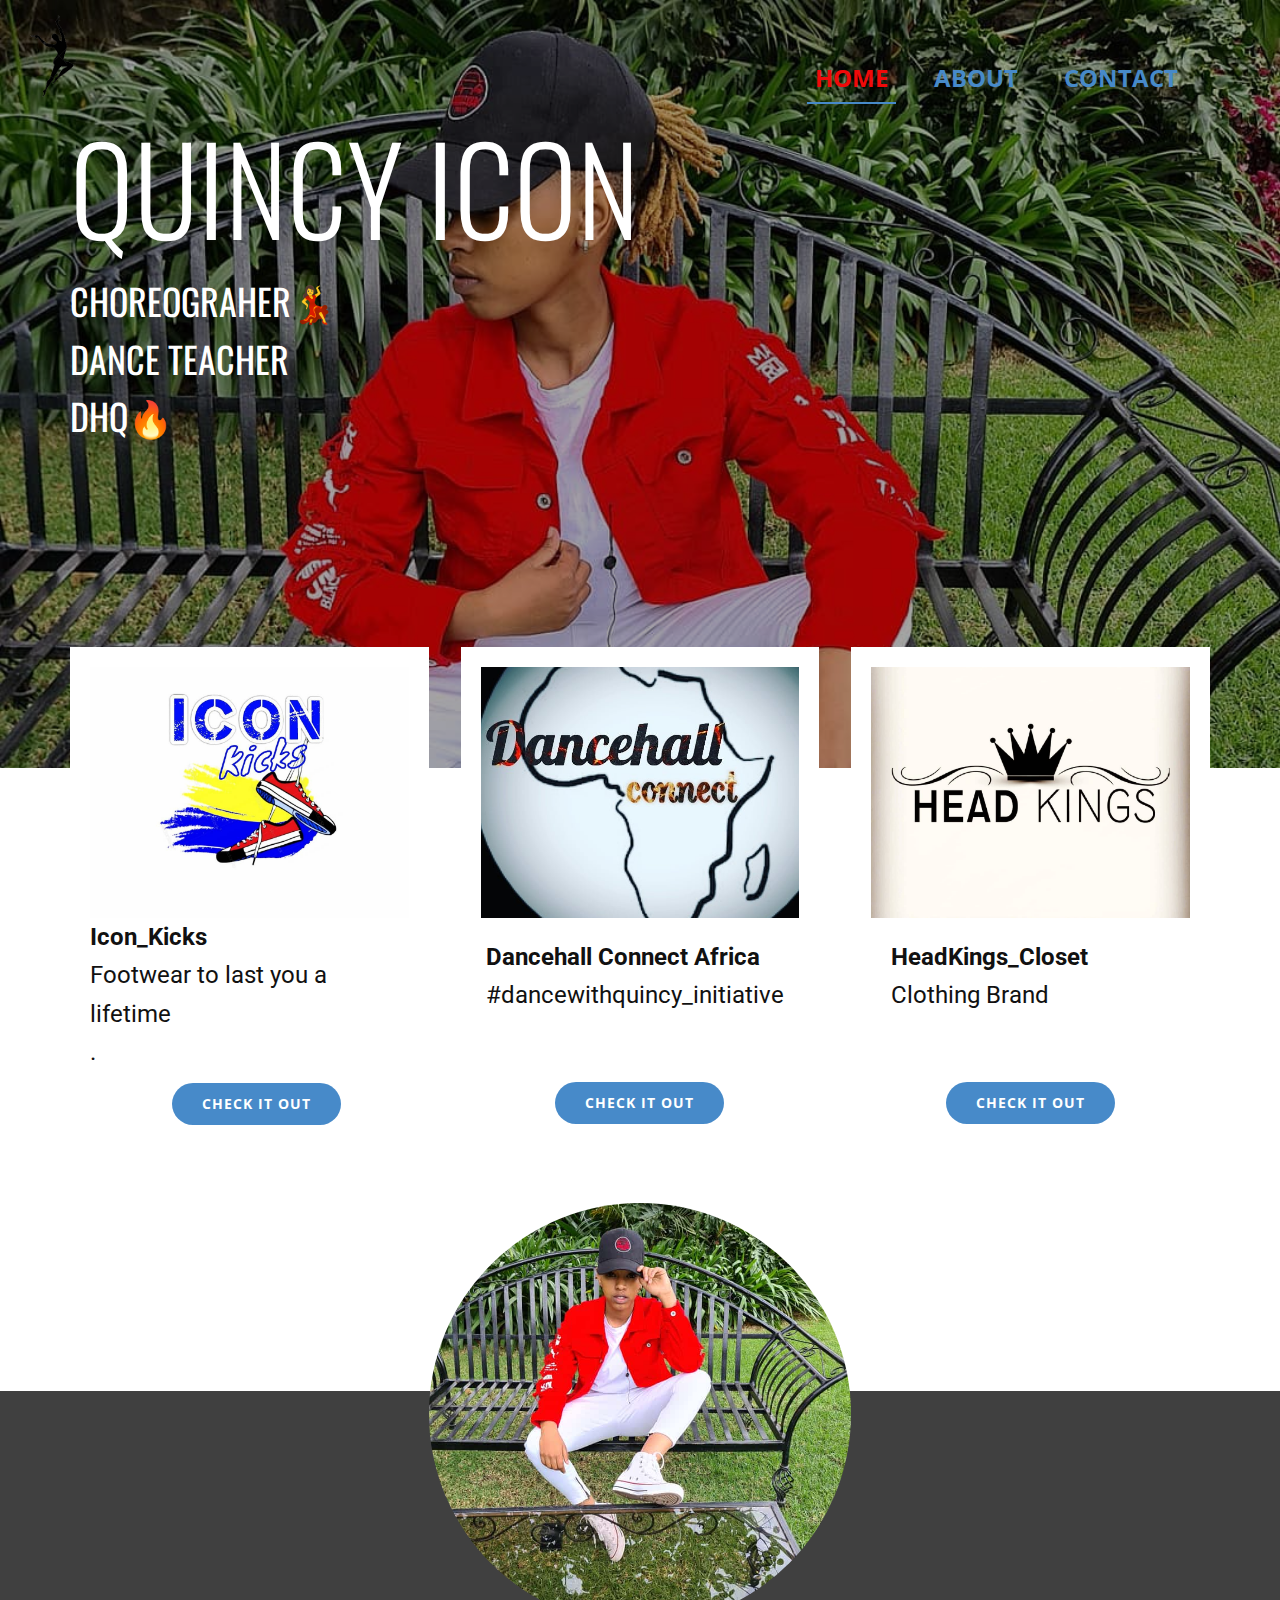
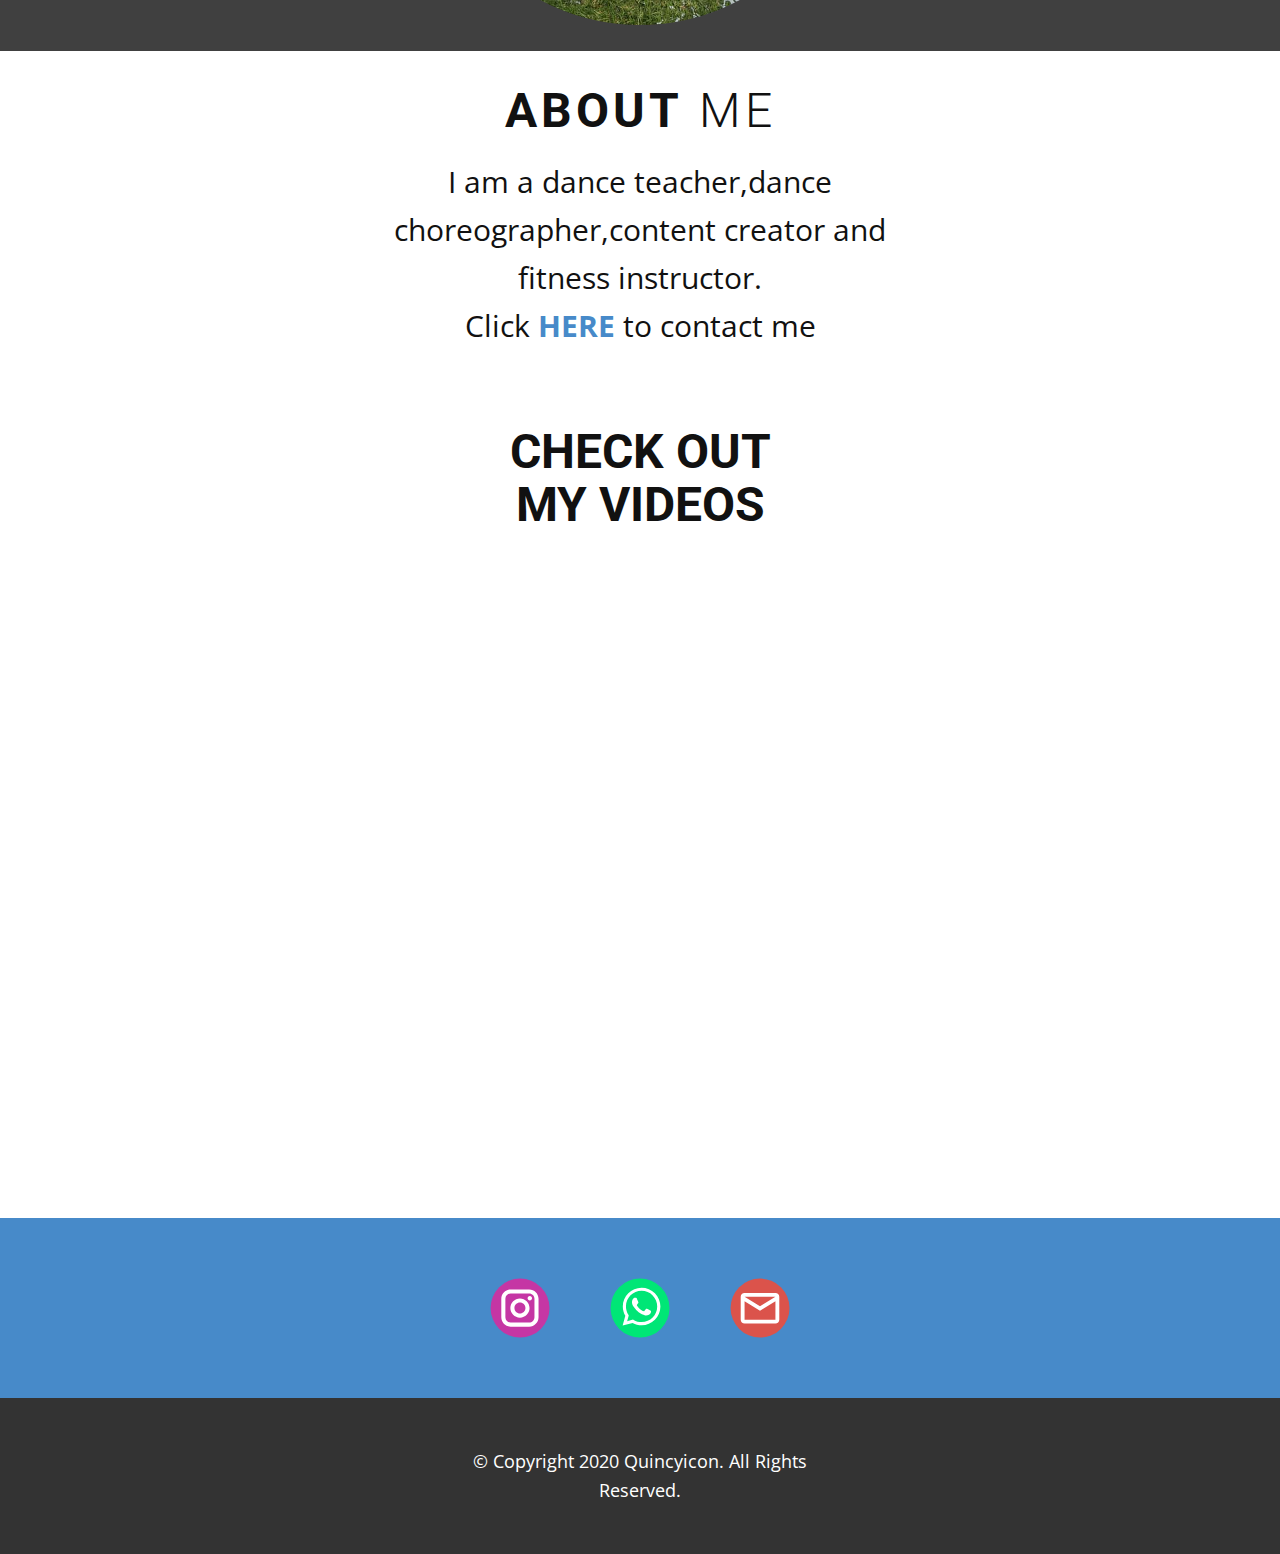
<file: Home.html>
<!DOCTYPE html>
<html style="font-size: 16px;">
  <head>
    <meta name="viewport" content="width=device-width, initial-scale=1.0">
    <meta charset="utf-8">
    <meta name="keywords" content="Quicy Icon, ABOUT ME, Check out my videos">
    <meta name="description" content="">
    <meta name="page_type" content="np-template-header-footer-from-plugin">
    <title>Home</title>
    <link rel="stylesheet" href="nicepage.css" media="screen">
<link rel="stylesheet" href="Home.css" media="screen">
    <script class="u-script" type="text/javascript" src="jquery.js" defer=""></script>
    <script class="u-script" type="text/javascript" src="nicepage.js" defer=""></script>
    <meta name="generator" content="Nicepage 3.6.1, nicepage.com">
    <link id="u-theme-google-font" rel="stylesheet" href="https://fonts.googleapis.com/css?family=Roboto:100,100i,300,300i,400,400i,500,500i,700,700i,900,900i|Open+Sans:300,300i,400,400i,600,600i,700,700i,800,800i">
    <link id="u-page-google-font" rel="stylesheet" href="https://fonts.googleapis.com/css?family=Oswald:200,300,400,500,600,700">
    
    
    
    
    
    <script type="application/ld+json">{
		"@context": "http://schema.org",
		"@type": "Organization",
		"name": "",
		"url": "index.html",
		"logo": "images/download__1_-removebg-preview.png"
}</script>
    <meta property="og:title" content="Home">
    <meta property="og:type" content="website">
    <meta name="theme-color" content="#478ac9">
    <link rel="canonical" href="index.html">
    <meta property="og:url" content="index.html">
  </head>
  <body class="u-body u-overlap"><header class="u-clearfix u-header u-header" id="sec-8772"><div class="u-clearfix u-sheet u-sheet-1">
        <a href="https://nicepage.com" class="u-image u-logo u-image-1">
          <img src="images/download__1_-removebg-preview.png" class="u-logo-image u-logo-image-1" data-image-width="98.014">
        </a>
        <nav class="u-menu u-menu-dropdown u-offcanvas u-menu-1">
          <div class="menu-collapse" style="font-size: 1.5rem; letter-spacing: 0px; font-weight: 700; text-transform: uppercase;">
            <a class="u-button-style u-custom-active-border-color u-custom-border u-custom-border-color u-custom-borders u-custom-hover-border-color u-custom-left-right-menu-spacing u-custom-padding-bottom u-custom-text-active-color u-custom-text-color u-custom-text-hover-color u-custom-top-bottom-menu-spacing u-nav-link u-text-active-palette-1-base u-text-hover-palette-2-base" href="#">
              <svg><use xmlns:xlink="http://www.w3.org/1999/xlink" xlink:href="#menu-hamburger"></use></svg>
              <svg version="1.1" xmlns="http://www.w3.org/2000/svg" xmlns:xlink="http://www.w3.org/1999/xlink"><defs><symbol id="menu-hamburger" viewBox="0 0 16 16" style="width: 16px; height: 16px;"><rect y="1" width="16" height="2"></rect><rect y="7" width="16" height="2"></rect><rect y="13" width="16" height="2"></rect>
</symbol>
</defs></svg>
            </a>
          </div>
          <div class="u-custom-menu u-nav-container">
            <ul class="u-nav u-spacing-30 u-unstyled u-nav-1"><li class="u-nav-item"><a class="u-border-2 u-border-active-palette-1-base u-border-hover-palette-1-base u-border-no-left u-border-no-right u-border-no-top u-button-style u-nav-link u-text-active-custom-color-1 u-text-hover-white u-text-palette-1-base" href="Home.html" style="padding: 12px 8px;">Home</a>
</li><li class="u-nav-item"><a class="u-border-2 u-border-active-palette-1-base u-border-hover-palette-1-base u-border-no-left u-border-no-right u-border-no-top u-button-style u-nav-link u-text-active-custom-color-1 u-text-hover-white u-text-palette-1-base" href="Home.html#carousel_0418" data-page-id="855402067" style="padding: 12px 8px;">About</a>
</li><li class="u-nav-item"><a class="u-border-2 u-border-active-palette-1-base u-border-hover-palette-1-base u-border-no-left u-border-no-right u-border-no-top u-button-style u-nav-link u-text-active-custom-color-1 u-text-hover-white u-text-palette-1-base" href="Home.html#sec-cfb8" data-page-id="855402067" style="padding: 12px 8px;">Contact</a>
</li></ul>
          </div>
          <div class="u-custom-menu u-nav-container-collapse">
            <div class="u-black u-container-style u-inner-container-layout u-opacity u-opacity-95 u-sidenav">
              <div class="u-sidenav-overflow">
                <div class="u-menu-close"></div>
                <ul class="u-align-center u-nav u-popupmenu-items u-unstyled u-nav-2"><li class="u-nav-item"><a class="u-button-style u-nav-link" href="Home.html" style="padding: 10px 0px;">Home</a>
</li><li class="u-nav-item"><a class="u-button-style u-nav-link" href="Home.html#carousel_0418" data-page-id="855402067" style="padding: 10px 0px;">About</a>
</li><li class="u-nav-item"><a class="u-button-style u-nav-link" href="Home.html#sec-cfb8" data-page-id="855402067" style="padding: 10px 0px;">Contact</a>
</li></ul>
              </div>
            </div>
            <div class="u-black u-menu-overlay u-opacity u-opacity-70"></div>
          </div>
        </nav>
      </div></header>
    <section class="-lg -sm -xl -xs u-align-center u-clearfix u-valign-middle u-white u-section-1" src="" id="carousel_714a">
      <img class="u-expanded-width u-image u-image-1" src="images/118763785_1037349896712712_470299292629635159_n.jpg">
      <div class="u-align-left u-container-style u-group u-group-1">
        <div class="u-container-layout u-container-layout-1">
          <h1 class="u-align-left u-custom-font u-font-oswald u-text u-text-white u-title u-text-1">Quincy Icon</h1>
          <p class="u-custom-font u-font-oswald u-large-text u-text u-text-body-alt-color u-text-variant u-text-2">CHOREOGRAHER💃<br>DANCE TEACHER<br>DHQ🔥
          </p>
        </div>
      </div>
      <div class="u-clearfix u-gutter-32 u-layout-wrap u-layout-wrap-1">
        <div class="u-layout">
          <div class="u-layout-row">
            <div class="u-border-no-bottom u-border-no-left u-border-no-right u-border-no-top u-container-style u-layout-cell u-left-cell u-size-20 u-white u-layout-cell-1">
              <div class="u-container-layout u-container-layout-2">
                <img class="u-expanded-width u-image u-image-2" src="images/118338001_2510831272375478_9086576303166410210_n.jpg">
                <p class="u-custom-font u-heading-font u-text u-text-3"><b>Icon_Kicks</b>
                  <br>Footwear to last you a lifetime<br>.
                </p>
                <a href="https://www.instagram.com/icon_kicks_/" class="u-btn u-btn-round u-button-style u-hover-palette-1-light-1 u-palette-1-base u-radius-50 u-btn-1" target="_blank">check it out</a>
              </div>
            </div>
            <div class="u-container-style u-layout-cell u-size-20 u-white u-layout-cell-2">
              <div class="u-container-layout u-container-layout-3">
                <img class="u-expanded-width u-image u-image-3" src="images/83744798_128075868646883_6742926327747182592_n.jpg">
                <p class="u-custom-font u-heading-font u-text u-text-4"><b>Dancehall Connect Africa</b>
                  <br>#dancewithquincy_initiative
                </p>
                <a href="https://www.instagram.com/dancehall_connect_africa_/" class="u-btn u-btn-round u-button-style u-hover-palette-1-light-1 u-palette-1-base u-radius-50 u-btn-2" target="_blank">Check It Out</a>
              </div>
            </div>
            <div class="u-container-style u-layout-cell u-right-cell u-size-20 u-white u-layout-cell-3">
              <div class="u-container-layout u-container-layout-4">
                <img class="u-expanded-width u-image u-image-4" src="images/67773346_555612664976344_842037838848458752_n.jpg">
                <p class="u-custom-font u-heading-font u-text u-text-5"><b>HeadKings_Closet</b>
                  <br>Clothing Brand
                </p>
                <a href="https://www.instagram.com/headkings_closet/" class="u-btn u-btn-round u-button-style u-hover-palette-1-light-1 u-palette-1-base u-radius-50 u-btn-3" target="_blank">Check it out</a>
              </div>
            </div>
          </div>
        </div>
      </div>
    </section>
    <section class="u-align-center u-clearfix u-section-2" id="carousel_0418">
      <div class="u-expanded-width u-grey-75 u-shape u-shape-rectangle u-shape-1"></div>
      <div alt="" class="u-image u-image-circle u-image-1" data-image-width="756" data-image-height="1008"></div>
      <h2 class="u-text u-text-1">
        <span style="font-weight: 700;">ABOUT</span> ME
      </h2>
      <p class="u-text u-text-2">I am a dance teacher,dance choreographer,content creator and fitness instructor.<br>Click <span class="u-text-palette-4-dark-1">
          <a href="Home.html#sec-cfb8" data-page-id="855402067" class="u-active-none u-border-none u-btn u-button-link u-button-style u-hover-none u-none u-text-palette-1-base u-btn-1"><b>HERE</b>
          </a>
        </span> to contact me
      </p>
    </section>
    <section class="u-clearfix u-section-3" id="sec-e5be">
      <div class="u-clearfix u-sheet u-sheet-1">
        <h2 class="u-align-center u-text u-text-1"><b>CHECK OUT MY VIDEOS</b>
        </h2>
        <div class="u-clearfix u-expanded-width u-gutter-30 u-layout-wrap u-layout-wrap-1">
          <div class="u-gutter-0 u-layout">
            <div class="u-layout-col">
              <div class="u-size-40">
                <div class="u-layout-row">
                  <div class="u-align-left u-container-style u-layout-cell u-size-40 u-video u-video-1">
                    <div style="" class="u-background-video u-video-cover">
                      <div style=" position: absolute;width:189%;left:-44%;height:100%;top:0%" class="embed-responsive">
                        <iframe style="position: absolute;top: 0;left: 0;width: 100%;height: 100%;" class="embed-responsive-item" src="https://www.youtube.com/embed/K5L--bTVTog?playlist=K5L--bTVTog&amp;loop=1&amp;mute=1&amp;showinfo=0&amp;controls=0&amp;start=0&amp;autoplay=1" frameborder="0" allowfullscreen=""></iframe>
                      </div>
                    </div>
                    <div class="u-container-layout u-container-layout-1"></div>
                  </div>
                  <div class="u-container-style u-layout-cell u-size-20 u-video u-video-2">
                    <div style="" class="u-background-video u-video-cover">
                      <div style="position: absolute; width: 100%; height: 100%; left: 0px; top: 0px;" class="embed-responsive">
                        <iframe style="position: absolute;top: 0;left: 0;width: 100%;height: 100%;" class="embed-responsive-item" src="https://www.youtube.com/embed/J-iWgrKGC6Y?playlist=J-iWgrKGC6Y&amp;loop=1&amp;mute=1&amp;showinfo=0&amp;controls=0&amp;start=0&amp;autoplay=1" frameborder="0" allowfullscreen=""></iframe>
                      </div>
                    </div>
                    <div class="u-container-layout u-container-layout-2"></div>
                  </div>
                </div>
              </div>
              <div class="u-size-20">
                <div class="u-layout-row">
                  <div class="u-container-style u-layout-cell u-size-40 u-video u-video-3">
                    <div style="" class="u-background-video u-video-cover">
                      <div style=" position: absolute;width:180%;left:-40%;height:100%;top:0%" class="embed-responsive">
                        <iframe style="position: absolute;top: 0;left: 0;width: 100%;height: 100%;" class="embed-responsive-item" src="https://www.youtube.com/embed/Nj1jQFk8Wtw?playlist=Nj1jQFk8Wtw&amp;loop=1&amp;mute=1&amp;showinfo=0&amp;controls=0&amp;start=0&amp;autoplay=1" frameborder="0" allowfullscreen=""></iframe>
                      </div>
                    </div>
                    <div class="u-container-layout u-container-layout-3"></div>
                  </div>
                  <div class="u-container-style u-layout-cell u-size-20 u-video u-video-4">
                    <div style="" class="u-background-video u-video-cover">
                      <div style=" position: absolute;width:181%;left:-40%;height:100%;top:0%" class="embed-responsive">
                        <iframe style="position: absolute;top: 0;left: 0;width: 100%;height: 100%;" class="embed-responsive-item" src="https://www.youtube.com/embed/vhsnmom5vto?playlist=vhsnmom5vto&amp;loop=1&amp;mute=1&amp;showinfo=0&amp;controls=0&amp;start=0&amp;autoplay=1" frameborder="0" allowfullscreen=""></iframe>
                      </div>
                    </div>
                    <div class="u-container-layout u-container-layout-4"></div>
                  </div>
                </div>
              </div>
            </div>
          </div>
        </div>
      </div>
    </section>
    <section class="u-clearfix u-palette-1-base u-section-4" id="sec-cfb8">
      <div class="u-clearfix u-sheet u-sheet-1">
        <div class="u-align-center u-social-icons u-spacing-60 u-social-icons-1">
          <a class="u-social-url" target="_blank" title="Instagram" href="https://www.instagram.com/quincy_icon/"><span class="u-icon u-icon-circle u-social-icon u-social-instagram u-icon-1"><svg class="u-svg-link" preserveAspectRatio="xMidYMin slice" viewBox="0 0 112 112" style=""><use xmlns:xlink="http://www.w3.org/1999/xlink" xlink:href="#svg-7146"></use></svg><svg class="u-svg-content" id="svg-7146" style="color: rgb(197, 54, 164);"><circle fill="currentColor" cx="56.1" cy="56.1" r="55"></circle><path fill="#FFFFFF" d="M55.9,38.2c-9.9,0-17.9,8-17.9,17.9C38,66,46,74,55.9,74c9.9,0,17.9-8,17.9-17.9C73.8,46.2,65.8,38.2,55.9,38.2
            z M55.9,66.4c-5.7,0-10.3-4.6-10.3-10.3c-0.1-5.7,4.6-10.3,10.3-10.3c5.7,0,10.3,4.6,10.3,10.3C66.2,61.8,61.6,66.4,55.9,66.4z"></path><path fill="#FFFFFF" d="M74.3,33.5c-2.3,0-4.2,1.9-4.2,4.2s1.9,4.2,4.2,4.2s4.2-1.9,4.2-4.2S76.6,33.5,74.3,33.5z"></path><path fill="#FFFFFF" d="M73.1,21.3H38.6c-9.7,0-17.5,7.9-17.5,17.5v34.5c0,9.7,7.9,17.6,17.5,17.6h34.5c9.7,0,17.5-7.9,17.5-17.5V38.8
            C90.6,29.1,82.7,21.3,73.1,21.3z M83,73.3c0,5.5-4.5,9.9-9.9,9.9H38.6c-5.5,0-9.9-4.5-9.9-9.9V38.8c0-5.5,4.5-9.9,9.9-9.9h34.5
            c5.5,0,9.9,4.5,9.9,9.9V73.3z"></path></svg></span>
          </a>
          <a class="u-social-url" target="_blank" title="Whatsapp" href="tel:0795641999"><span class="u-icon u-icon-circle u-social-icon u-social-whatsapp u-icon-2"><svg class="u-svg-link" preserveAspectRatio="xMidYMin slice" viewBox="0 0 112 112" style=""><use xmlns:xlink="http://www.w3.org/1999/xlink" xlink:href="#svg-9f50"></use></svg><svg class="u-svg-content" id="svg-9f50" style="color: rgb(0, 230, 118);"><circle fill="currentColor" cx="56.1" cy="56.1" r="55"></circle><path fill="#FFFFFF" d="M83.8,28.3C77.2,21.7,68.4,18,59,18c-19.3,0-35.1,15.7-35.1,35.1c0,6.2,1.6,12.2,4.7,17.5l-5,18.2L42.2,84
	c5.1,2.8,10.9,4.3,16.8,4.3h0l0,0c19.3,0,35.1-15.7,35.1-35.1C94.1,43.8,90.5,35,83.8,28.3 M59,82.3L59,82.3
	c-5.2,0-10.4-1.4-14.9-4.1l-1.1-0.6l-11,2.9L35,69.8l-0.7-1.1c-2.9-4.6-4.5-10-4.5-15.5C29.8,37,42.9,24,59,24
	c7.8,0,15.1,3,20.6,8.6c5.5,5.5,8.5,12.8,8.5,20.6C88.2,69.2,75.1,82.3,59,82.3 M75,60.5c-0.9-0.4-5.2-2.6-6-2.9
	c-0.8-0.3-1.4-0.4-2,0.4s-2.3,2.9-2.8,3.4c-0.5,0.6-1,0.7-1.9,0.2c-0.9-0.4-3.7-1.4-7.1-4.4c-2.6-2.3-4.4-5.2-4.9-6.1
	c-0.5-0.9-0.1-1.4,0.4-1.8c0.4-0.4,0.9-1,1.3-1.5c0.4-0.5,0.6-0.9,0.9-1.5c0.3-0.6,0.1-1.1-0.1-1.5c-0.2-0.4-2-4.8-2.7-6.5
	c-0.7-1.7-1.4-1.5-2-1.5c-0.5,0-1.1,0-1.7,0c-0.6,0-1.5,0.2-2.3,1.1c-0.8,0.9-3.1,3-3.1,7.3c0,4.3,3.1,8.5,3.6,9.1
	c0.4,0.6,6.2,9.4,15,13.2c2.1,0.9,3.7,1.4,5,1.8c2.1,0.7,4,0.6,5.5,0.3c1.7-0.3,5.2-2.1,5.9-4.2c0.7-2,0.7-3.8,0.5-4.2
	C76.5,61.1,75.9,60.9,75,60.5"></path></svg></span>
          </a>
          <a class="u-social-url" target="_blank" title="Email" href="mailto:quintahnjoroge12@gmail.com"><span class="u-icon u-icon-circle u-social-email u-social-icon u-icon-3"><svg class="u-svg-link" preserveAspectRatio="xMidYMin slice" viewBox="0 0 112 112" style=""><use xmlns:xlink="http://www.w3.org/1999/xlink" xlink:href="#svg-bbe8"></use></svg><svg class="u-svg-content" id="svg-bbe8" style="color: rgb(219, 83, 75);"><circle fill="currentColor" cx="56.1" cy="56.1" r="55"></circle><path id="path3864" fill="#FFFFFF" d="M27.2,28h57.6c4,0,7.2,3.2,7.2,7.2l0,0v42.7c0,3.9-3.2,7.2-7.2,7.2l0,0H27.2
	c-4,0-7.2-3.2-7.2-7.2V35.2C20,31.1,23.2,28,27.2,28 M56,52.9l28.8-17.8H27.2L56,52.9 M27.2,77.7h57.6V43.5L56,61.3L27.2,43.5V77.7z
	"></path></svg></span>
          </a>
        </div>
      </div>
    </section>
    
    
    <footer class="u-align-center u-clearfix u-footer u-grey-80 u-footer" id="sec-a4bc"><div class="u-clearfix u-sheet u-sheet-1">
        <p class="u-small-text u-text u-text-variant u-text-1">© Copyright 2020 Quincyicon. All Rights Reserved.</p>
      </div></footer>
  </body>
</html>
</file>
